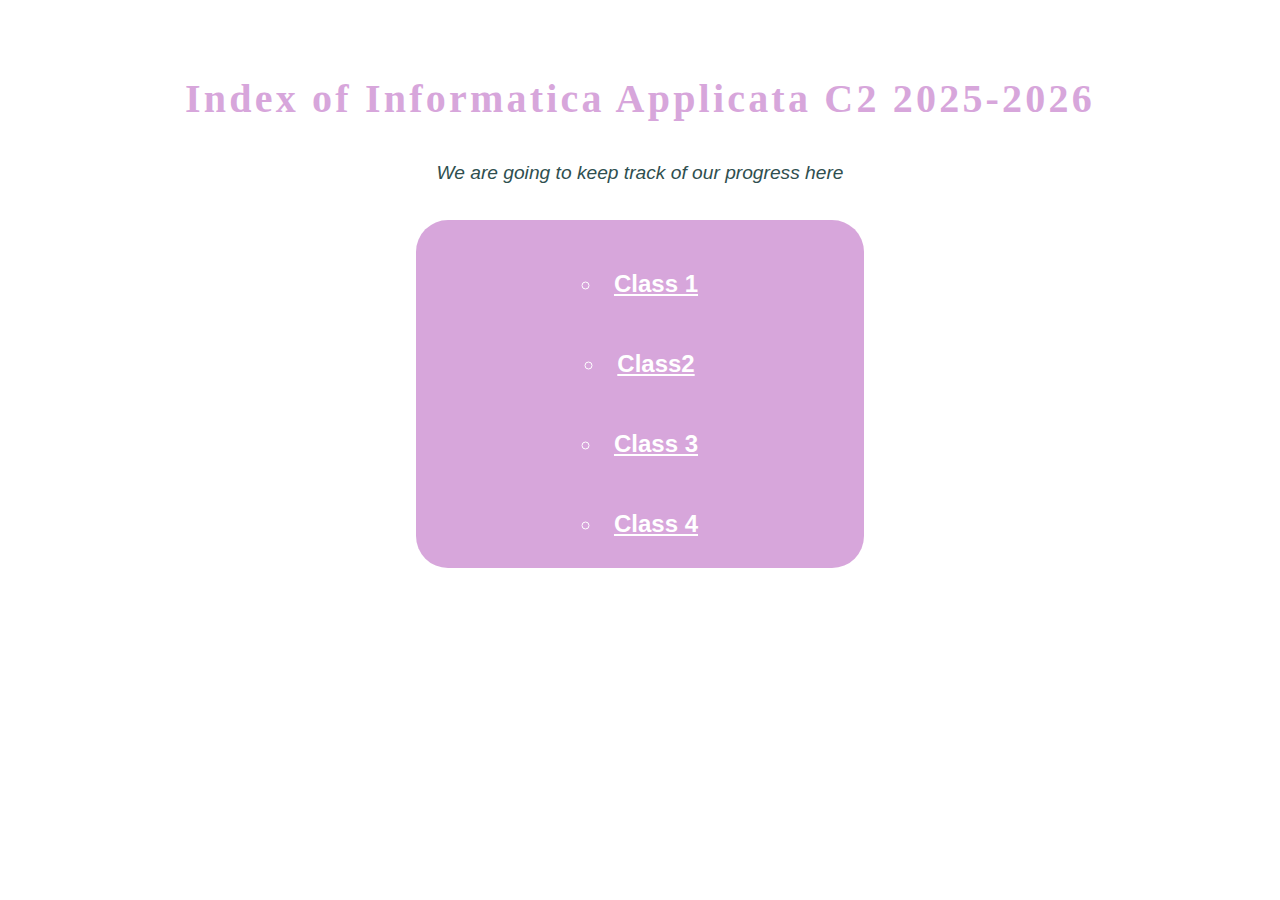
<file: index.html>
<!-- definiamo il tipo di pagina -->
<!DOCTYPE html>
<html lang="en">
<!--La sezione head contiene tutte le informazioni utili per la gestione della
    pagina
    • Titolo della pagina (visualizzabile nella barra del browser) <title>…</title>
    • Collegamento ai fogli di stile (vedremo dettagli in seguito) <link>…</link>
    • Metadati (cioè informazioni aggiuntive) <meta>…</meta>
    • Etc.
    -->
  <link rel="stylesheet" href="style.css">
<head>
    <title> Index of Informatica Applicata Sezione C2 2025-2026</title>
</head>
<!-- La sezione body contiene la descrizione degli elementi da visualizzare
nella pagina web e le loro caratteristiche
• Non solo testo, link e immagini ma anche la loro disposizione e formattazione -->
<body>
    <!-- Questi elementi vengono chiamati titoli (heading) e il numero associato
corrisponde al livello -->
    <h1>Index of Informatica Applicata C2 2025-2026</h1>
    <!-- <p>…</p> crea un paragrafo di testo (con spaziatura prima e dopo)
• </br> indica semplicemente di creare una nuova linea ("a capo") -->
    <p>We are going to keep track of our progress here</p>
    <div class="container">
    <ul>
        <li><a href="lezione1/lezione1.html">Class 1</a></li>
        <li><a href="P5 Challenge/index.html">Class2</a></li>
        <li><a href="P5 Challenge 2/index.html">Class 3</a></li>
        <li><a href="lezione4/lezione4.html">Class 4</a></li> 
        <li><a href="lezione5/lezione5.html">Class 5</a></li>
        <li><a href="lezione6/lezione6.html">Class 6</a></li> 
      </ul> 
    </div>
      <!-- <a href="group-projects/index.html">Click here to see the group projects outcomes</a> -->
</body>

</html>
</file>
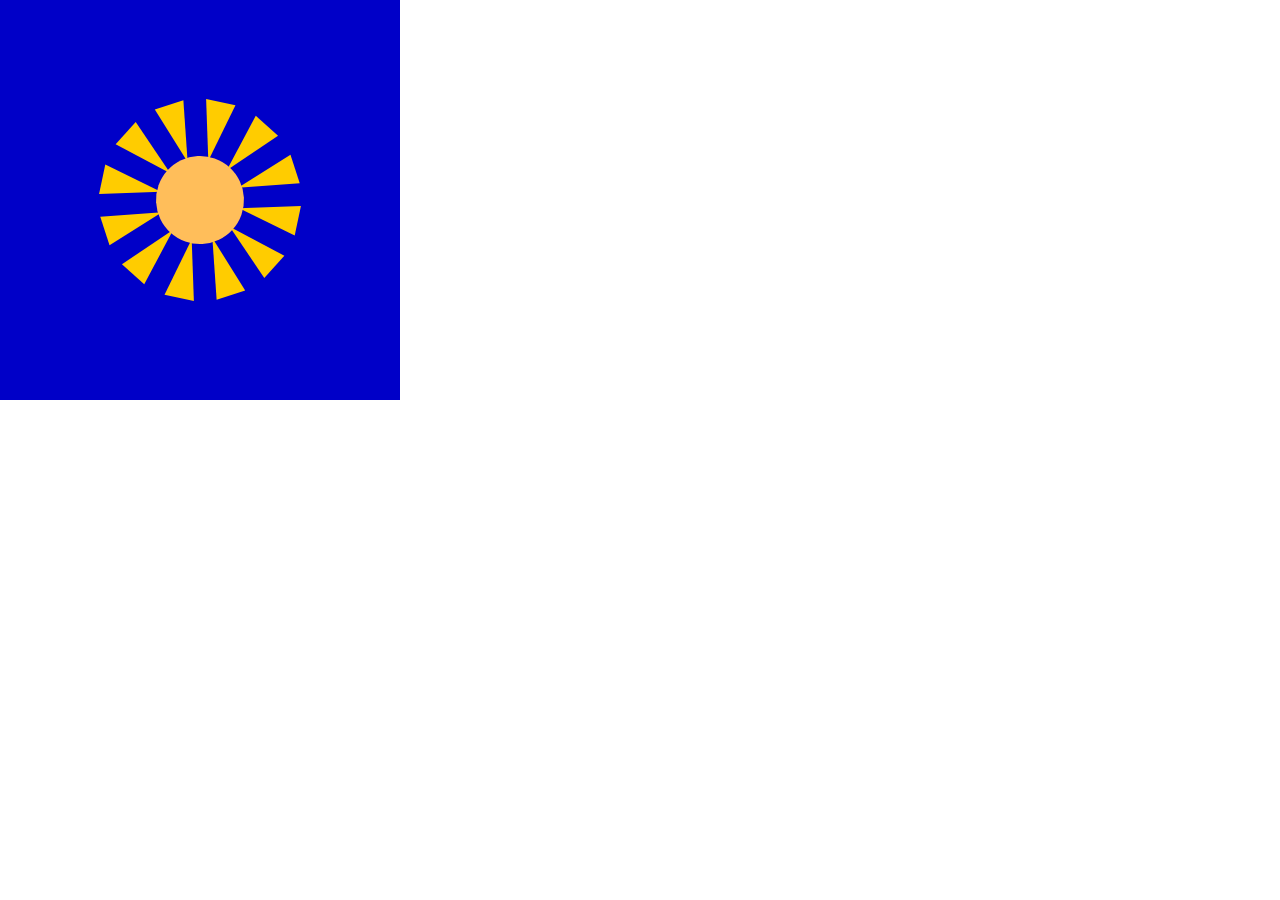
<file: P5 Challenge 2/index.html>
<!DOCTYPE html>
<html lang="en">
  <head>
    <meta charset="utf-8" />
    <meta name="viewport" content="width=device-width, initial-scale=1.0">

    <title>Sketch</title>

    <link rel="stylesheet" type="text/css" href="style.css">

    <script src="libraries/p5.min.js"></script>
    <script src="libraries/p5.sound.min.js"></script>
  </head>

  <body>
    <script src="sketch.js"></script>
  </body>
</html>
</file>
<file: style.css>
body {
    font-family: Arial, Helvetica, sans-serif;
    color: darkslategray;
    line-height: 1.6;
    padding: 2rem;
}

h1 {
    font-family: Georgia, 'Times New Roman', Times, serif;
    color: #d7a6db;
    text-align: center;
    font-size: 2.5rem;
    letter-spacing: 0.2rem;
}

p {
    font-family: Arial, Helvetica, sans-serif;
    text-align: center;
    color: darkslategray;
    font-size: 1.2rem;
    margin-bottom: 2rem;
    font-style: italic;
}

.container {
    max-width: 400px;
    max-height: 300px; 
    margin: 0 auto;
    padding: 1.5rem;
    text-align: center;
    background-color: #d7a6db;
    border-radius: 2rem;
    overflow-y: auto; 
}

.container::-webkit-scrollbar {
    width: 8px;
}

.container::-webkit-scrollbar-thumb {
    background-color: rgba(194, 77, 196, 0.2);
    border-radius: 2rem;
    margin: 4px 0;
}

ul {
    color: white;
    list-style: circle inside;
    padding: 0;
    margin: 0;
    text-align: center;
}

li {
   text-align: center;
   padding: 1.3rem 0;
   font-size: 1.5rem;
}

a {
color: white;
font-weight: bold;
}  

a:hover {
text-decoration: underline;
 color: aliceblue;
 }
</file>
<file: P5 Challenge 2/style.css>
html, body {
  margin: 0;
  padding: 0;
}

canvas {
  display: block;
}
</file>
